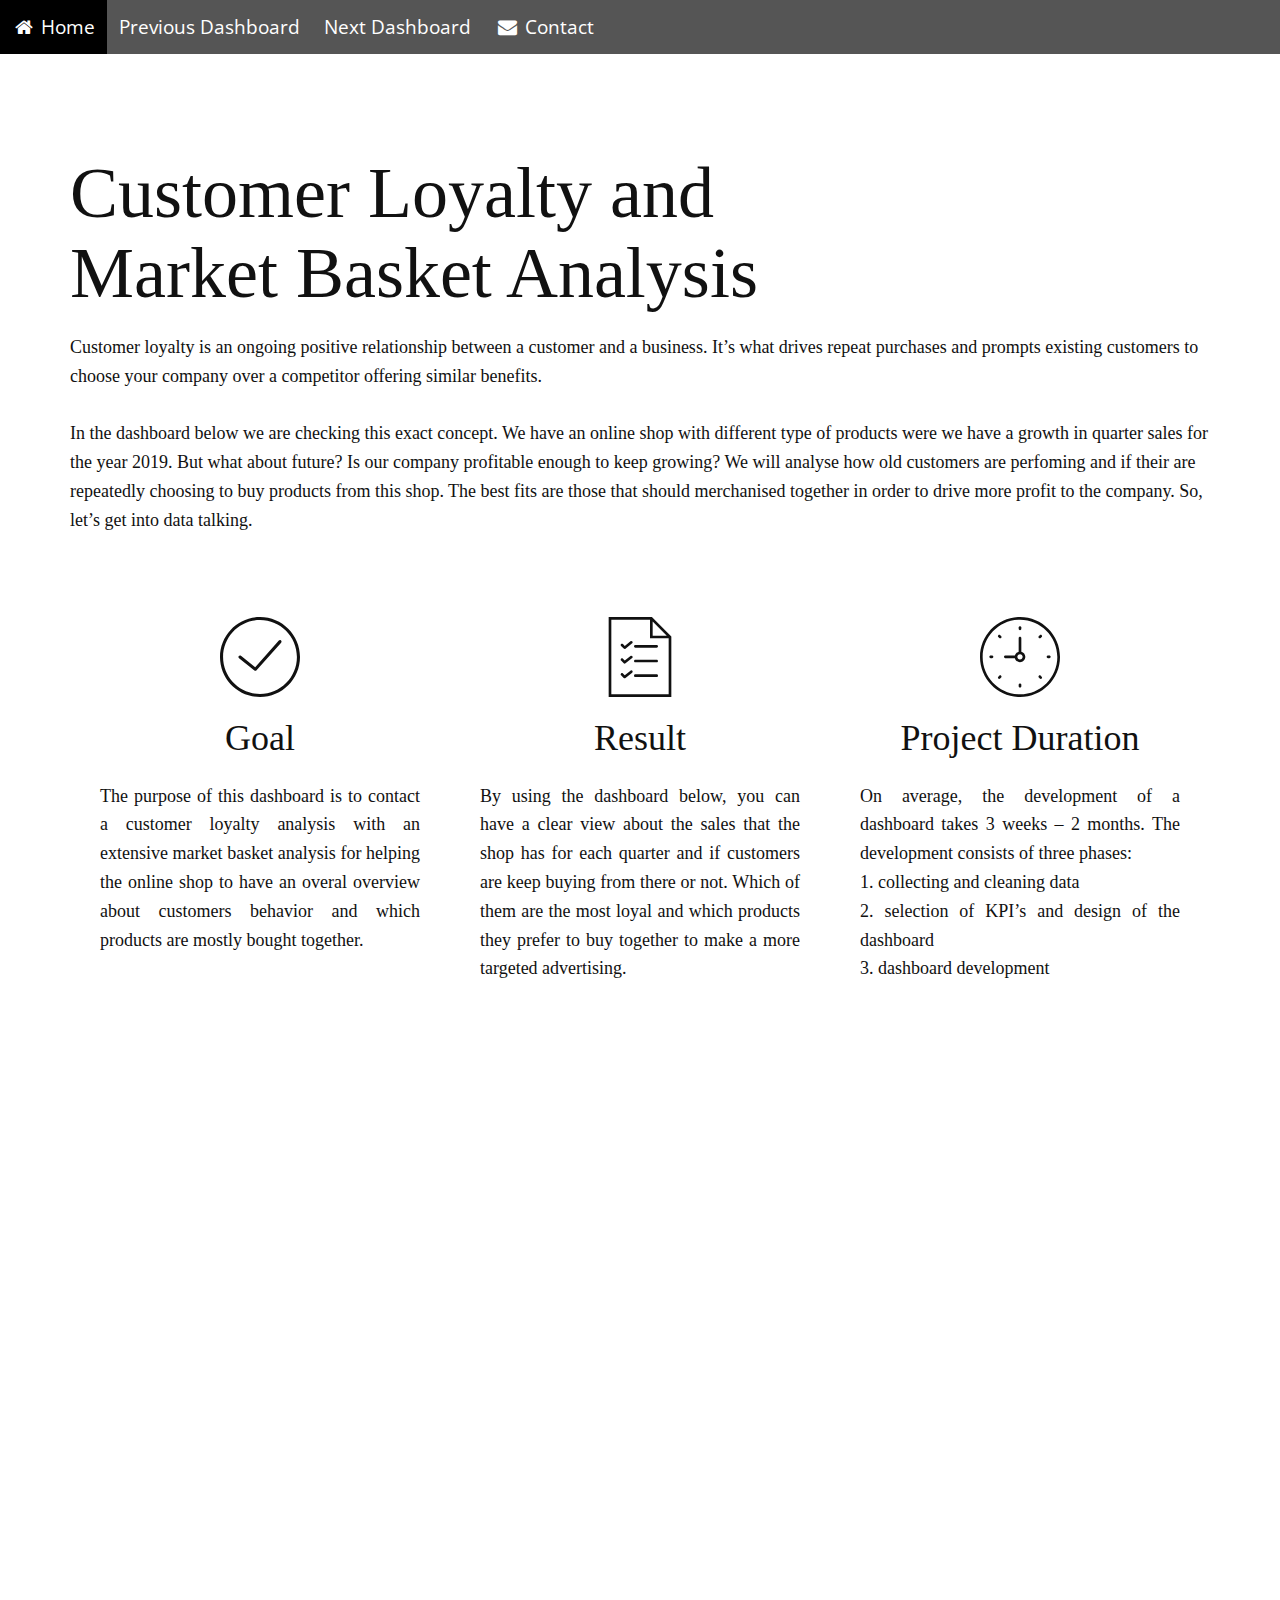
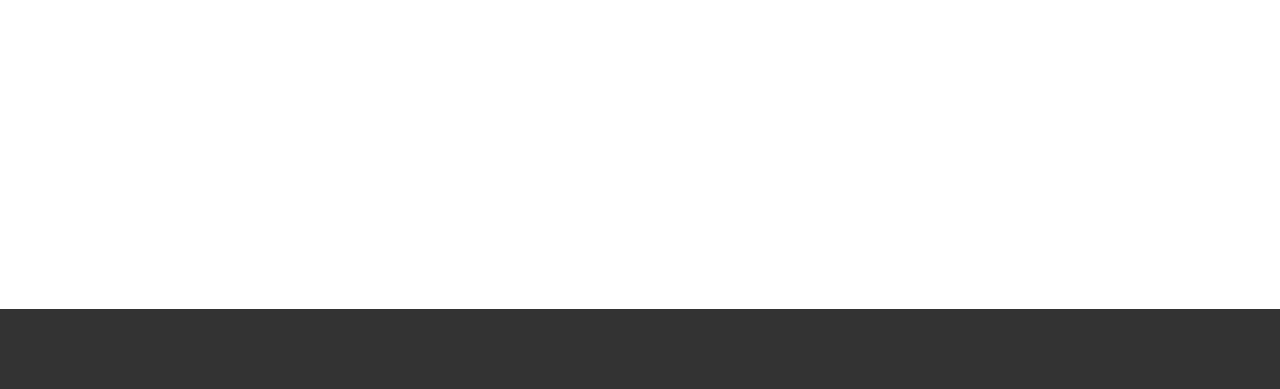
<file: index.html>
<!DOCTYPE html>
<html style="font-size: 16px;" lang="en"><head>
    <meta name="viewport" content="width=device-width, initial-scale=1.0">
    <meta charset="utf-8">
    <meta name="keywords" content="​Customer Loyalty and&nbsp;Market Basket Analysis for 2019">
    <meta name="description" content="">
    <title>Customer Loyalty</title>
    <link rel="stylesheet" href="nicepage.css" media="screen">
<link rel="stylesheet" href="Customer-Loyalty.css" media="screen">
    <script class="u-script" type="text/javascript" src="jquery.js" defer=""></script>
    <script class="u-script" type="text/javascript" src="nicepage.js" defer=""></script>
    <meta name="generator" content="Nicepage 6.19.6, nicepage.com">
    <link id="u-theme-google-font" rel="stylesheet" href="https://fonts.googleapis.com/css?family=Roboto:100,100i,300,300i,400,400i,500,500i,700,700i,900,900i|Open+Sans:300,300i,400,400i,500,500i,600,600i,700,700i,800,800i">
       
    
    <script type="application/ld+json">{
		"@context": "http://schema.org",
		"@type": "Organization",
		"name": ""}</script>

<style>
h1 { font-family: Verdana; }
h2 { font-family: Verdana; }	
h3 { font-family: Verdana; }
p { font-family: Verdana; }
	
/* Style the navigation bar */
.navbar {
  width: 100%;
  background-color: #555;
  overflow: auto;
}

/* Navbar links */
.navbar a {
  float: left;
  text-align: center;
  padding: 12px;
  color: white;
  text-decoration: none;
  font-size: 19px;
}

/* Navbar links on mouse-over */
.navbar a:hover {
  background-color: #000;
}

/* Current/active navbar link */
.active {
  background-color: #4acaa8;
}

/* Add responsiveness - will automatically display the navbar vertically instead of horizontally on screens less than 500 pixels */
@media screen and (max-width: 500px) {
  .navbar a {
    float: none;
    display: block;
  }
}

/* Create a row with 3 columns */
.Row {
    display: table;
    width: 100%; /*Optional*/
    table-layout: fixed; /*Optional*/
    border-spacing: 0px; /*Optional*/
        
}
.Column {
    display: table-cell;
    background-color: #ebecf0; /*Optional*/
}
</style>

<section>
	<!-- Load an icon library -->
<link rel="stylesheet" href="https://cdnjs.cloudflare.com/ajax/libs/font-awesome/4.7.0/css/font-awesome.min.css">

<div class="navbar">
  <a class="active" href="https://grigoriaangelou.github.io/"><i class="fa fa-fw fa-home"></i> Home</a>
  <a href="https://grigoriaangelou.github.io/Profit-Analysis-for-Beverages-2011/"> Previous Dashboard</a>
  <a href="https://grigoriaangelou.github.io/Hotel-Booking-Overview/"> Next Dashboard</a>
  <a href="mailto:ritaaggelou@gmail.com"><i class="fa fa-fw fa-envelope"></i> Contact</a>
</div>
</section>
	
    <meta name="theme-color" content="#478ac9">
    <meta property="og:title" content="Customer Loyalty">
    <meta property="og:type" content="website">
  <meta data-intl-tel-input-cdn-path="intlTelInput/"></head>
  <body data-path-to-root="./" data-include-products="false" class="u-body u-xl-mode" data-lang="en"><header class="u-clearfix u-header u-header" id="sec-877c"><div class="u-clearfix u-sheet u-sheet-1"></div></header>
    <section class="u-clearfix u-section-1" id="sec-9caf">
      <div class="u-clearfix u-sheet u-sheet-1">
        <h1 class="u-text u-text-default u-text-1"> Customer Loyalty and&nbsp;<br>Market Basket Analysis<br>
        </h1>
        <p class="u-text u-text-default u-text-2"> Customer loyalty is an ongoing positive relationship between a customer and a business. It’s what drives repeat purchases and prompts existing customers to choose your company over a competitor offering similar benefits.<br>
          <br>In the dashboard below we are checking this exact concept. We have an online shop with different type of products were we have a growth in quarter sales for the year 2019. But what about future? Is our company profitable enough to keep growing? We will analyse how old customers are perfoming and if their are repeatedly choosing to buy products from this shop. The best fits are those that should merchanised together in order to drive more profit to the company. So, let’s get into data talking.&nbsp;
        </p>
      </div>
    </section>
    <section class="u-align-center u-clearfix u-container-align-center-lg u-container-align-center-xl u-section-2" id="sec-b98a">
      <div class="u-align-left u-clearfix u-sheet u-sheet-1">
        <div class="u-expanded-width u-list u-list-1">
          <div class="u-repeater u-repeater-1">
            <div class="u-container-style u-list-item u-repeater-item">
              <div class="u-container-layout u-similar-container u-container-layout-1"><span class="u-align-center u-icon u-icon-1"><svg class="u-svg-link" preserveAspectRatio="xMidYMin slice" viewBox="0 0 52 52" style=""><use xlink:href="#svg-1c90"></use></svg><svg class="u-svg-content" viewBox="0 0 52 52" x="0px" y="0px" id="svg-1c90" style="enable-background:new 0 0 52 52;"><g><path d="M26,0C11.664,0,0,11.663,0,26s11.664,26,26,26s26-11.663,26-26S40.336,0,26,0z M26,50C12.767,50,2,39.233,2,26
		S12.767,2,26,2s24,10.767,24,24S39.233,50,26,50z"></path><path d="M38.252,15.336l-15.369,17.29l-9.259-7.407c-0.43-0.345-1.061-0.274-1.405,0.156c-0.345,0.432-0.275,1.061,0.156,1.406
		l10,8C22.559,34.928,22.78,35,23,35c0.276,0,0.551-0.114,0.748-0.336l16-18c0.367-0.412,0.33-1.045-0.083-1.411
		C39.251,14.885,38.62,14.922,38.252,15.336z"></path>
</g></svg>
            
            
          </span>
                <h3 class="u-align-center u-text u-text-default u-text-1">Goal</h3>
                <p class="u-align-justify u-text u-text-2"> The purpose of this dashboard is to contact a customer loyalty analysis with an extensive market basket analysis for helping the online shop to have an overal overview about customers behavior and which products are mostly bought together.</p>
              </div>
            </div>
            <div class="u-container-style u-list-item u-repeater-item">
              <div class="u-container-layout u-similar-container u-container-layout-2"><span class="u-align-center u-icon u-icon-2"><svg class="u-svg-link" preserveAspectRatio="xMidYMin slice" viewBox="0 0 60 60" style=""><use xlink:href="#svg-2451"></use></svg><svg class="u-svg-content" viewBox="0 0 60 60" x="0px" y="0px" id="svg-2451" style="enable-background:new 0 0 60 60;"><g><path d="M38.914,0H6.5v60h47V14.586L38.914,0z M39.5,3.414L50.086,14H39.5V3.414z M8.5,58V2h29v14h14v42H8.5z"></path><path d="M42.5,21h-16c-0.552,0-1,0.447-1,1s0.448,1,1,1h16c0.552,0,1-0.447,1-1S43.052,21,42.5,21z"></path><path d="M22.875,18.219l-4.301,3.441l-1.367-1.367c-0.391-0.391-1.023-0.391-1.414,0s-0.391,1.023,0,1.414l2,2
		C17.987,23.901,18.243,24,18.5,24c0.22,0,0.441-0.072,0.624-0.219l5-4c0.432-0.346,0.501-0.975,0.156-1.406
		C23.936,17.943,23.306,17.874,22.875,18.219z"></path><path d="M42.5,32h-16c-0.552,0-1,0.447-1,1s0.448,1,1,1h16c0.552,0,1-0.447,1-1S43.052,32,42.5,32z"></path><path d="M22.875,29.219l-4.301,3.441l-1.367-1.367c-0.391-0.391-1.023-0.391-1.414,0s-0.391,1.023,0,1.414l2,2
		C17.987,34.901,18.243,35,18.5,35c0.22,0,0.441-0.072,0.624-0.219l5-4c0.432-0.346,0.501-0.975,0.156-1.406
		C23.936,28.943,23.306,28.874,22.875,29.219z"></path><path d="M42.5,43h-16c-0.552,0-1,0.447-1,1s0.448,1,1,1h16c0.552,0,1-0.447,1-1S43.052,43,42.5,43z"></path><path d="M22.875,40.219l-4.301,3.441l-1.367-1.367c-0.391-0.391-1.023-0.391-1.414,0s-0.391,1.023,0,1.414l2,2
		C17.987,45.901,18.243,46,18.5,46c0.22,0,0.441-0.072,0.624-0.219l5-4c0.432-0.346,0.501-0.975,0.156-1.406
		C23.936,39.943,23.306,39.874,22.875,40.219z"></path>
</g></svg></span>
                <h3 class="u-align-center u-text u-text-default u-text-3"> Result</h3>
                <p class="u-align-justify u-text u-text-4"> By using the dashboard below, you can have a clear view about the sales that the shop has for each quarter and if customers are keep buying from there or not. Which of them are the most loyal and which products they prefer to buy together to make a more targeted advertising.</p>
              </div>
            </div>
            <div class="u-container-style u-list-item u-repeater-item">
              <div class="u-container-layout u-similar-container u-container-layout-3"><span class="u-align-center u-icon u-icon-3"><svg class="u-svg-link" preserveAspectRatio="xMidYMin slice" viewBox="0 0 60 60" style=""><use xlink:href="#svg-6d4a"></use></svg><svg class="u-svg-content" viewBox="0 0 60 60" x="0px" y="0px" id="svg-6d4a" style="enable-background:new 0 0 60 60;"><g><path d="M30,0C13.458,0,0,13.458,0,30s13.458,30,30,30s30-13.458,30-30S46.542,0,30,0z M30,58C14.561,58,2,45.439,2,30
		S14.561,2,30,2s28,12.561,28,28S45.439,58,30,58z"></path><path d="M31,26.021V15.879c0-0.553-0.448-1-1-1s-1,0.447-1,1v10.142c-1.399,0.364-2.494,1.459-2.858,2.858H19c-0.552,0-1,0.447-1,1
		s0.448,1,1,1h7.142c0.447,1.72,2,3,3.858,3c2.206,0,4-1.794,4-4C34,28.02,32.72,26.468,31,26.021z M30,31.879c-1.103,0-2-0.897-2-2
		s0.897-2,2-2s2,0.897,2,2S31.103,31.879,30,31.879z"></path><path d="M30,9.879c0.552,0,1-0.447,1-1v-1c0-0.553-0.448-1-1-1s-1,0.447-1,1v1C29,9.432,29.448,9.879,30,9.879z"></path><path d="M30,49.879c-0.552,0-1,0.447-1,1v1c0,0.553,0.448,1,1,1s1-0.447,1-1v-1C31,50.326,30.552,49.879,30,49.879z"></path><path d="M52,28.879h-1c-0.552,0-1,0.447-1,1s0.448,1,1,1h1c0.552,0,1-0.447,1-1S52.552,28.879,52,28.879z"></path><path d="M9,28.879H8c-0.552,0-1,0.447-1,1s0.448,1,1,1h1c0.552,0,1-0.447,1-1S9.552,28.879,9,28.879z"></path><path d="M44.849,13.615l-0.707,0.707c-0.391,0.391-0.391,1.023,0,1.414c0.195,0.195,0.451,0.293,0.707,0.293
		s0.512-0.098,0.707-0.293l0.707-0.707c0.391-0.391,0.391-1.023,0-1.414S45.24,13.225,44.849,13.615z"></path><path d="M14.444,44.021l-0.707,0.707c-0.391,0.391-0.391,1.023,0,1.414c0.195,0.195,0.451,0.293,0.707,0.293
		s0.512-0.098,0.707-0.293l0.707-0.707c0.391-0.391,0.391-1.023,0-1.414S14.834,43.631,14.444,44.021z"></path><path d="M45.556,44.021c-0.391-0.391-1.023-0.391-1.414,0s-0.391,1.023,0,1.414l0.707,0.707c0.195,0.195,0.451,0.293,0.707,0.293
		s0.512-0.098,0.707-0.293c0.391-0.391,0.391-1.023,0-1.414L45.556,44.021z"></path><path d="M15.151,13.615c-0.391-0.391-1.023-0.391-1.414,0s-0.391,1.023,0,1.414l0.707,0.707c0.195,0.195,0.451,0.293,0.707,0.293
		s0.512-0.098,0.707-0.293c0.391-0.391,0.391-1.023,0-1.414L15.151,13.615z"></path>
</g></svg></span>
                <h3 class="u-align-center u-text u-text-default u-text-5">Project Duration </h3>
                <p class="u-align-justify u-text u-text-6"> On average, the development of a dashboard takes 3 weeks – 2 months. The development consists of three phases:<br>1. collecting and cleaning data<br>2. selection of KPI’s and design of the dashboard<br>3. dashboard development
                </p>
              </div>
            </div>
          </div>
        </div>
      </div>
    </section>
    
    
    
    <section>
      <div class='tableauPlaceholder' id='viz1717046822767' style='width: 1004px; height: 836px;margin: auto;'><noscript><a href='#'><img alt='Dashboard ' src='https:&#47;&#47;public.tableau.com&#47;static&#47;images&#47;Cu&#47;CustomerBehaviorAnalysis_17162956112340&#47;Dashboard1&#47;1_rss.png' style='border: none' /></a></noscript><object class='tableauViz'  style='display:none;'><param name='host_url' value='https%3A%2F%2Fpublic.tableau.com%2F' /> <param name='embed_code_version' value='3' /> <param name='site_root' value='' /><param name='name' value='CustomerBehaviorAnalysis_17162956112340&#47;Dashboard1' /><param name='tabs' value='no' /><param name='toolbar' value='yes' /><param name='static_image' value='https:&#47;&#47;public.tableau.com&#47;static&#47;images&#47;Cu&#47;CustomerBehaviorAnalysis_17162956112340&#47;Dashboard1&#47;1.png' /> <param name='animate_transition' value='yes' /><param name='display_static_image' value='yes' /><param name='display_spinner' value='yes' /><param name='display_overlay' value='yes' /><param name='display_count' value='yes' /><param name='language' value='en-US' /></object></div>                <script type='text/javascript'>                    var divElement = document.getElementById('viz1717046822767');                    var vizElement = divElement.getElementsByTagName('object')[0];                    if ( divElement.offsetWidth > 800 ) { vizElement.style.width='1400px';vizElement.style.height='2427px';} else if ( divElement.offsetWidth > 500 ) { vizElement.style.width='1400px';vizElement.style.height='2427px';} else { vizElement.style.width='100%';vizElement.style.height='4777px';}                     var scriptElement = document.createElement('script');                    scriptElement.src = 'https://public.tableau.com/javascripts/api/viz_v1.js';                    vizElement.parentNode.insertBefore(scriptElement, vizElement);                </script>
     </section> 
	  
   
    <section class="u-backlink u-clearfix u-grey-80">
      <p class="u-text">
        <span></span>
       </p>
    </section>
  
</body></html>
</file>
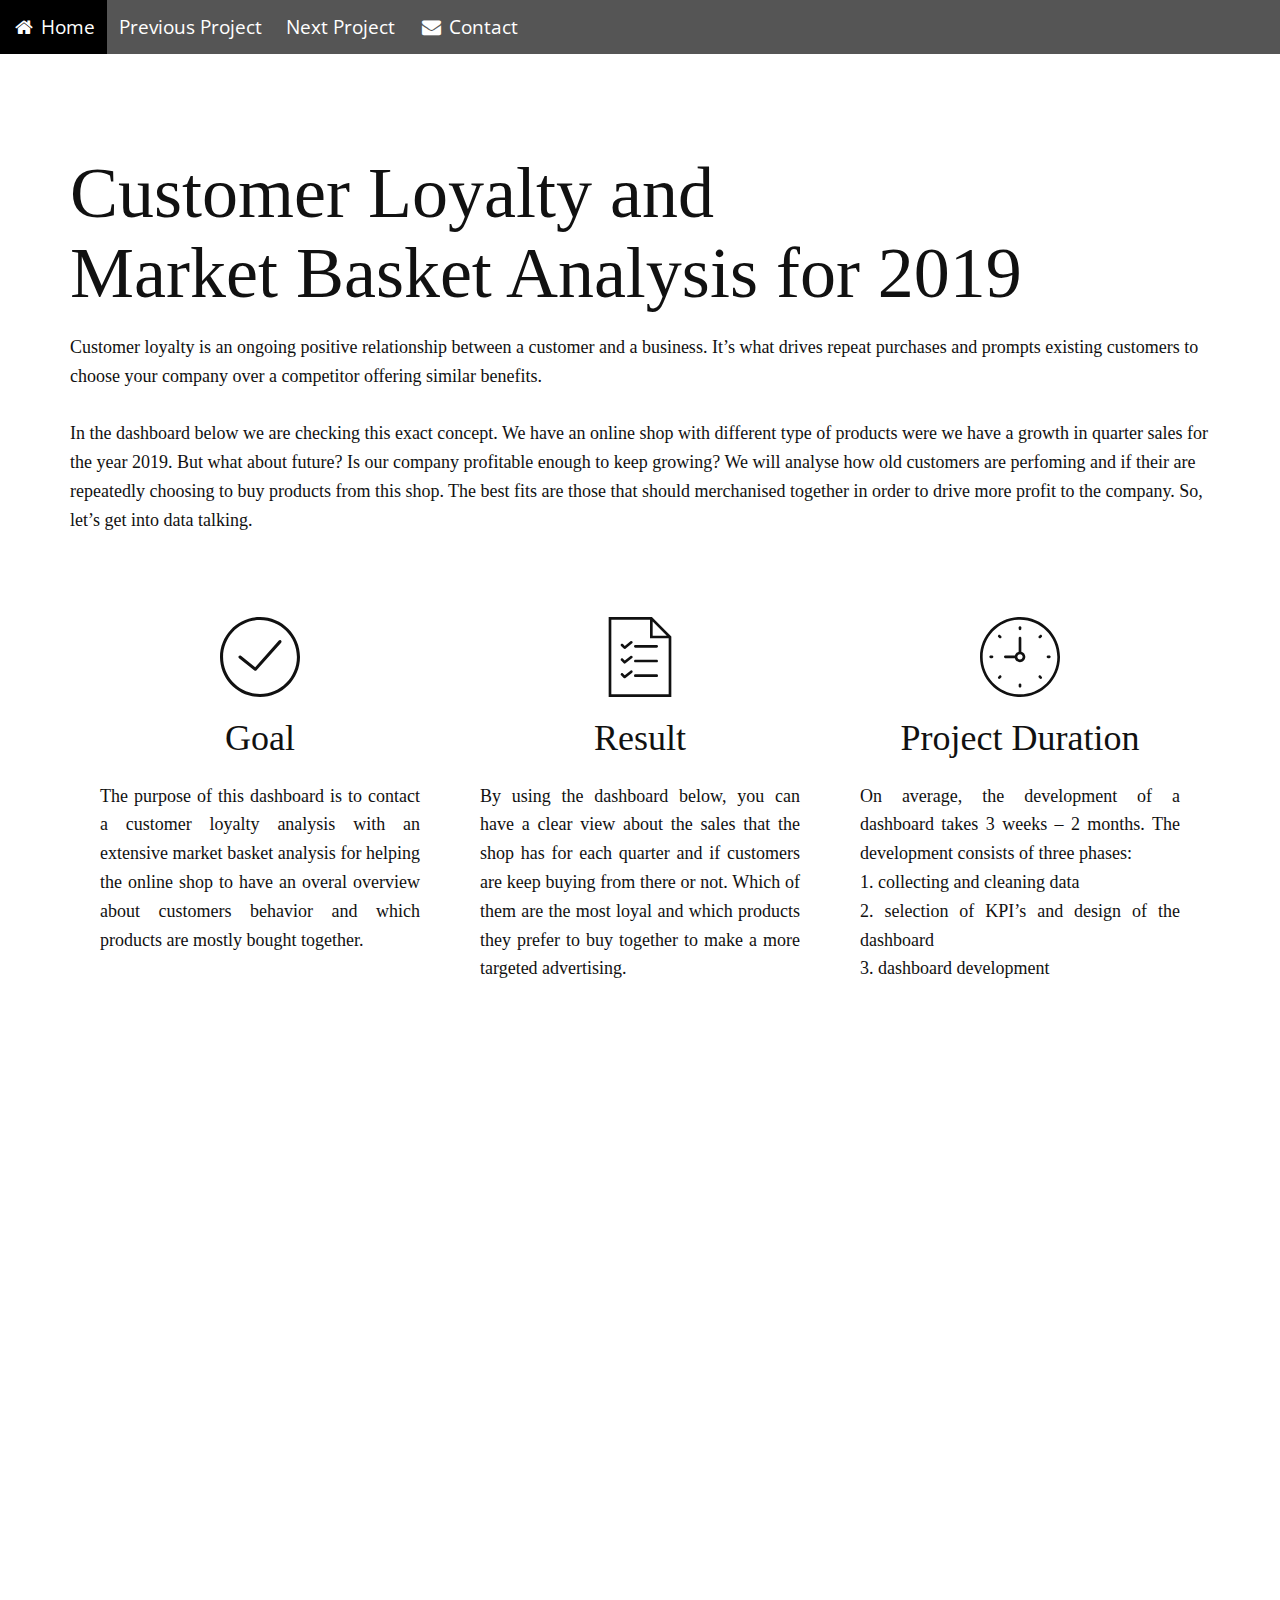
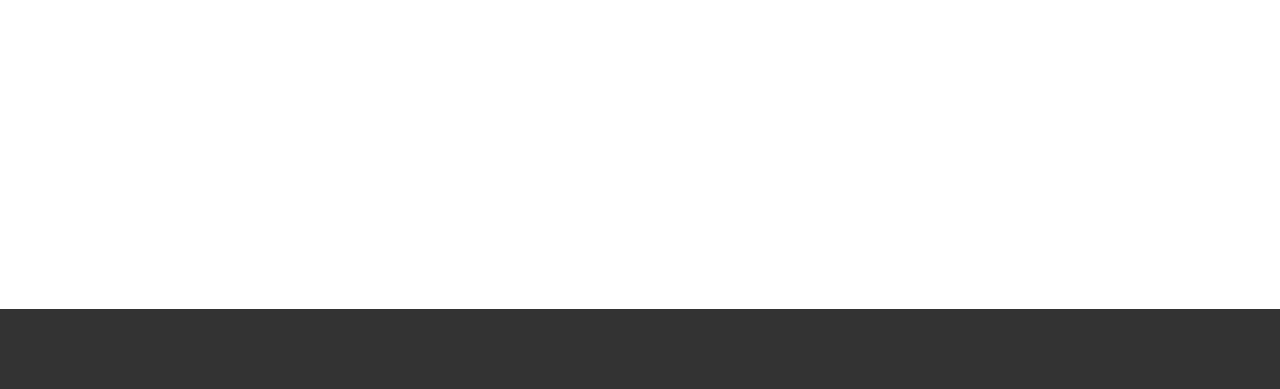
<file: Customer-Loyalty.html>
<!DOCTYPE html>
<html style="font-size: 16px;" lang="en"><head>
    <meta name="viewport" content="width=device-width, initial-scale=1.0">
    <meta charset="utf-8">
    <meta name="keywords" content="​Customer Loyalty and&nbsp;Market Basket Analysis for 2019">
    <meta name="description" content="">
    <title>Customer Loyalty</title>
    <link rel="stylesheet" href="nicepage.css" media="screen">
<link rel="stylesheet" href="Customer-Loyalty.css" media="screen">
    <script class="u-script" type="text/javascript" src="jquery.js" defer=""></script>
    <script class="u-script" type="text/javascript" src="nicepage.js" defer=""></script>
    <meta name="generator" content="Nicepage 6.19.6, nicepage.com">
    <link id="u-theme-google-font" rel="stylesheet" href="https://fonts.googleapis.com/css?family=Roboto:100,100i,300,300i,400,400i,500,500i,700,700i,900,900i|Open+Sans:300,300i,400,400i,500,500i,600,600i,700,700i,800,800i">
    
    
    
    
    <script type="application/ld+json">{
		"@context": "http://schema.org",
		"@type": "Organization",
		"name": ""}</script>

<style>
h1 { font-family: Verdana; }
h2 { font-family: Verdana; }	
h3 { font-family: Verdana; }
p { font-family: Verdana; }
	
/* Style the navigation bar */
.navbar {
  width: 100%;
  background-color: #555;
  overflow: auto;
}

/* Navbar links */
.navbar a {
  float: left;
  text-align: center;
  padding: 12px;
  color: white;
  text-decoration: none;
  font-size: 19px;
}

/* Navbar links on mouse-over */
.navbar a:hover {
  background-color: #000;
}

/* Current/active navbar link */
.active {
  background-color: #4acaa8;
}

/* Add responsiveness - will automatically display the navbar vertically instead of horizontally on screens less than 500 pixels */
@media screen and (max-width: 500px) {
  .navbar a {
    float: none;
    display: block;
  }
}

/* Create a row with 3 columns */
.Row {
    display: table;
    width: 100%; /*Optional*/
    table-layout: fixed; /*Optional*/
    border-spacing: 0px; /*Optional*/
        
}
.Column {
    display: table-cell;
    background-color: #ebecf0; /*Optional*/
}
</style>

<section>
	<!-- Load an icon library -->
<link rel="stylesheet" href="https://cdnjs.cloudflare.com/ajax/libs/font-awesome/4.7.0/css/font-awesome.min.css">

<div class="navbar">
  <a class="active" href="https://grigoriaangelou.github.io/"><i class="fa fa-fw fa-home"></i> Home</a>
  <a href="https://grigoriaangelou.github.io/Profit-Analysis-for-Beverages-2011/"> Previous Project</a>
  <a href="https://grigoriaangelou.github.io/Hotel-Booking-Overview/"> Next Project</a>
  <a href="mailto:ritaaggelou@gmail.com"><i class="fa fa-fw fa-envelope"></i> Contact</a>
</div>
</section>
	
    <meta name="theme-color" content="#478ac9">
    <meta property="og:title" content="Customer Loyalty">
    <meta property="og:type" content="website">
  <meta data-intl-tel-input-cdn-path="intlTelInput/"></head>
  <body data-path-to-root="./" data-include-products="false" class="u-body u-xl-mode" data-lang="en"><header class="u-clearfix u-header u-header" id="sec-877c"><div class="u-clearfix u-sheet u-sheet-1"></div></header>
    <section class="u-clearfix u-section-1" id="sec-9caf">
      <div class="u-clearfix u-sheet u-sheet-1">
        <h1 class="u-text u-text-default u-text-1"> Customer Loyalty and&nbsp;<br>Market Basket Analysis for 2019<br>
        </h1>
        <p class="u-text u-text-default u-text-2"> Customer loyalty is an ongoing positive relationship between a customer and a business. It’s what drives repeat purchases and prompts existing customers to choose your company over a competitor offering similar benefits.<br>
          <br>In the dashboard below we are checking this exact concept. We have an online shop with different type of products were we have a growth in quarter sales for the year 2019. But what about future? Is our company profitable enough to keep growing? We will analyse how old customers are perfoming and if their are repeatedly choosing to buy products from this shop. The best fits are those that should merchanised together in order to drive more profit to the company. So, let’s get into data talking.&nbsp;
        </p>
      </div>
    </section>
    <section class="u-align-center u-clearfix u-container-align-center-lg u-container-align-center-xl u-section-2" id="sec-b98a">
      <div class="u-align-left u-clearfix u-sheet u-sheet-1">
        <div class="u-expanded-width u-list u-list-1">
          <div class="u-repeater u-repeater-1">
            <div class="u-container-style u-list-item u-repeater-item">
              <div class="u-container-layout u-similar-container u-container-layout-1"><span class="u-align-center u-icon u-icon-1"><svg class="u-svg-link" preserveAspectRatio="xMidYMin slice" viewBox="0 0 52 52" style=""><use xlink:href="#svg-1c90"></use></svg><svg class="u-svg-content" viewBox="0 0 52 52" x="0px" y="0px" id="svg-1c90" style="enable-background:new 0 0 52 52;"><g><path d="M26,0C11.664,0,0,11.663,0,26s11.664,26,26,26s26-11.663,26-26S40.336,0,26,0z M26,50C12.767,50,2,39.233,2,26
		S12.767,2,26,2s24,10.767,24,24S39.233,50,26,50z"></path><path d="M38.252,15.336l-15.369,17.29l-9.259-7.407c-0.43-0.345-1.061-0.274-1.405,0.156c-0.345,0.432-0.275,1.061,0.156,1.406
		l10,8C22.559,34.928,22.78,35,23,35c0.276,0,0.551-0.114,0.748-0.336l16-18c0.367-0.412,0.33-1.045-0.083-1.411
		C39.251,14.885,38.62,14.922,38.252,15.336z"></path>
</g></svg>
            
            
          </span>
                <h3 class="u-align-center u-text u-text-default u-text-1">Goal</h3>
                <p class="u-align-justify u-text u-text-2"> The purpose of this dashboard is to contact a customer loyalty analysis with an extensive market basket analysis for helping the online shop to have an overal overview about customers behavior and which products are mostly bought together.</p>
              </div>
            </div>
            <div class="u-container-style u-list-item u-repeater-item">
              <div class="u-container-layout u-similar-container u-container-layout-2"><span class="u-align-center u-icon u-icon-2"><svg class="u-svg-link" preserveAspectRatio="xMidYMin slice" viewBox="0 0 60 60" style=""><use xlink:href="#svg-2451"></use></svg><svg class="u-svg-content" viewBox="0 0 60 60" x="0px" y="0px" id="svg-2451" style="enable-background:new 0 0 60 60;"><g><path d="M38.914,0H6.5v60h47V14.586L38.914,0z M39.5,3.414L50.086,14H39.5V3.414z M8.5,58V2h29v14h14v42H8.5z"></path><path d="M42.5,21h-16c-0.552,0-1,0.447-1,1s0.448,1,1,1h16c0.552,0,1-0.447,1-1S43.052,21,42.5,21z"></path><path d="M22.875,18.219l-4.301,3.441l-1.367-1.367c-0.391-0.391-1.023-0.391-1.414,0s-0.391,1.023,0,1.414l2,2
		C17.987,23.901,18.243,24,18.5,24c0.22,0,0.441-0.072,0.624-0.219l5-4c0.432-0.346,0.501-0.975,0.156-1.406
		C23.936,17.943,23.306,17.874,22.875,18.219z"></path><path d="M42.5,32h-16c-0.552,0-1,0.447-1,1s0.448,1,1,1h16c0.552,0,1-0.447,1-1S43.052,32,42.5,32z"></path><path d="M22.875,29.219l-4.301,3.441l-1.367-1.367c-0.391-0.391-1.023-0.391-1.414,0s-0.391,1.023,0,1.414l2,2
		C17.987,34.901,18.243,35,18.5,35c0.22,0,0.441-0.072,0.624-0.219l5-4c0.432-0.346,0.501-0.975,0.156-1.406
		C23.936,28.943,23.306,28.874,22.875,29.219z"></path><path d="M42.5,43h-16c-0.552,0-1,0.447-1,1s0.448,1,1,1h16c0.552,0,1-0.447,1-1S43.052,43,42.5,43z"></path><path d="M22.875,40.219l-4.301,3.441l-1.367-1.367c-0.391-0.391-1.023-0.391-1.414,0s-0.391,1.023,0,1.414l2,2
		C17.987,45.901,18.243,46,18.5,46c0.22,0,0.441-0.072,0.624-0.219l5-4c0.432-0.346,0.501-0.975,0.156-1.406
		C23.936,39.943,23.306,39.874,22.875,40.219z"></path>
</g></svg></span>
                <h3 class="u-align-center u-text u-text-default u-text-3"> Result</h3>
                <p class="u-align-justify u-text u-text-4"> By using the dashboard below, you can have a clear view about the sales that the shop has for each quarter and if customers are keep buying from there or not. Which of them are the most loyal and which products they prefer to buy together to make a more targeted advertising.</p>
              </div>
            </div>
            <div class="u-container-style u-list-item u-repeater-item">
              <div class="u-container-layout u-similar-container u-container-layout-3"><span class="u-align-center u-icon u-icon-3"><svg class="u-svg-link" preserveAspectRatio="xMidYMin slice" viewBox="0 0 60 60" style=""><use xlink:href="#svg-6d4a"></use></svg><svg class="u-svg-content" viewBox="0 0 60 60" x="0px" y="0px" id="svg-6d4a" style="enable-background:new 0 0 60 60;"><g><path d="M30,0C13.458,0,0,13.458,0,30s13.458,30,30,30s30-13.458,30-30S46.542,0,30,0z M30,58C14.561,58,2,45.439,2,30
		S14.561,2,30,2s28,12.561,28,28S45.439,58,30,58z"></path><path d="M31,26.021V15.879c0-0.553-0.448-1-1-1s-1,0.447-1,1v10.142c-1.399,0.364-2.494,1.459-2.858,2.858H19c-0.552,0-1,0.447-1,1
		s0.448,1,1,1h7.142c0.447,1.72,2,3,3.858,3c2.206,0,4-1.794,4-4C34,28.02,32.72,26.468,31,26.021z M30,31.879c-1.103,0-2-0.897-2-2
		s0.897-2,2-2s2,0.897,2,2S31.103,31.879,30,31.879z"></path><path d="M30,9.879c0.552,0,1-0.447,1-1v-1c0-0.553-0.448-1-1-1s-1,0.447-1,1v1C29,9.432,29.448,9.879,30,9.879z"></path><path d="M30,49.879c-0.552,0-1,0.447-1,1v1c0,0.553,0.448,1,1,1s1-0.447,1-1v-1C31,50.326,30.552,49.879,30,49.879z"></path><path d="M52,28.879h-1c-0.552,0-1,0.447-1,1s0.448,1,1,1h1c0.552,0,1-0.447,1-1S52.552,28.879,52,28.879z"></path><path d="M9,28.879H8c-0.552,0-1,0.447-1,1s0.448,1,1,1h1c0.552,0,1-0.447,1-1S9.552,28.879,9,28.879z"></path><path d="M44.849,13.615l-0.707,0.707c-0.391,0.391-0.391,1.023,0,1.414c0.195,0.195,0.451,0.293,0.707,0.293
		s0.512-0.098,0.707-0.293l0.707-0.707c0.391-0.391,0.391-1.023,0-1.414S45.24,13.225,44.849,13.615z"></path><path d="M14.444,44.021l-0.707,0.707c-0.391,0.391-0.391,1.023,0,1.414c0.195,0.195,0.451,0.293,0.707,0.293
		s0.512-0.098,0.707-0.293l0.707-0.707c0.391-0.391,0.391-1.023,0-1.414S14.834,43.631,14.444,44.021z"></path><path d="M45.556,44.021c-0.391-0.391-1.023-0.391-1.414,0s-0.391,1.023,0,1.414l0.707,0.707c0.195,0.195,0.451,0.293,0.707,0.293
		s0.512-0.098,0.707-0.293c0.391-0.391,0.391-1.023,0-1.414L45.556,44.021z"></path><path d="M15.151,13.615c-0.391-0.391-1.023-0.391-1.414,0s-0.391,1.023,0,1.414l0.707,0.707c0.195,0.195,0.451,0.293,0.707,0.293
		s0.512-0.098,0.707-0.293c0.391-0.391,0.391-1.023,0-1.414L15.151,13.615z"></path>
</g></svg></span>
                <h3 class="u-align-center u-text u-text-default u-text-5">Project Duration </h3>
                <p class="u-align-justify u-text u-text-6"> On average, the development of a dashboard takes 3 weeks – 2 months. The development consists of three phases:<br>1. collecting and cleaning data<br>2. selection of KPI’s and design of the dashboard<br>3. dashboard development
                </p>
              </div>
            </div>
          </div>
        </div>
      </div>
    </section>
    
    
    
    <section>
      <div class='tableauPlaceholder' id='viz1717046822767' style='width: 1004px; height: 836px;margin: auto;'><noscript><a href='#'><img alt='Dashboard ' src='https:&#47;&#47;public.tableau.com&#47;static&#47;images&#47;Cu&#47;CustomerBehaviorAnalysis_17162956112340&#47;Dashboard1&#47;1_rss.png' style='border: none' /></a></noscript><object class='tableauViz'  style='display:none;'><param name='host_url' value='https%3A%2F%2Fpublic.tableau.com%2F' /> <param name='embed_code_version' value='3' /> <param name='site_root' value='' /><param name='name' value='CustomerBehaviorAnalysis_17162956112340&#47;Dashboard1' /><param name='tabs' value='no' /><param name='toolbar' value='yes' /><param name='static_image' value='https:&#47;&#47;public.tableau.com&#47;static&#47;images&#47;Cu&#47;CustomerBehaviorAnalysis_17162956112340&#47;Dashboard1&#47;1.png' /> <param name='animate_transition' value='yes' /><param name='display_static_image' value='yes' /><param name='display_spinner' value='yes' /><param name='display_overlay' value='yes' /><param name='display_count' value='yes' /><param name='language' value='en-US' /></object></div>                <script type='text/javascript'>                    var divElement = document.getElementById('viz1717046822767');                    var vizElement = divElement.getElementsByTagName('object')[0];                    if ( divElement.offsetWidth > 800 ) { vizElement.style.width='1400px';vizElement.style.height='2427px';} else if ( divElement.offsetWidth > 500 ) { vizElement.style.width='1400px';vizElement.style.height='2427px';} else { vizElement.style.width='100%';vizElement.style.height='4777px';}                     var scriptElement = document.createElement('script');                    scriptElement.src = 'https://public.tableau.com/javascripts/api/viz_v1.js';                    vizElement.parentNode.insertBefore(scriptElement, vizElement);                </script>
     </section> 
	  
    
    <section class="u-backlink u-clearfix u-grey-80">
      <p class="u-text">
        <span></span>
       </p>
    </section>
  
</body></html>
</file>
